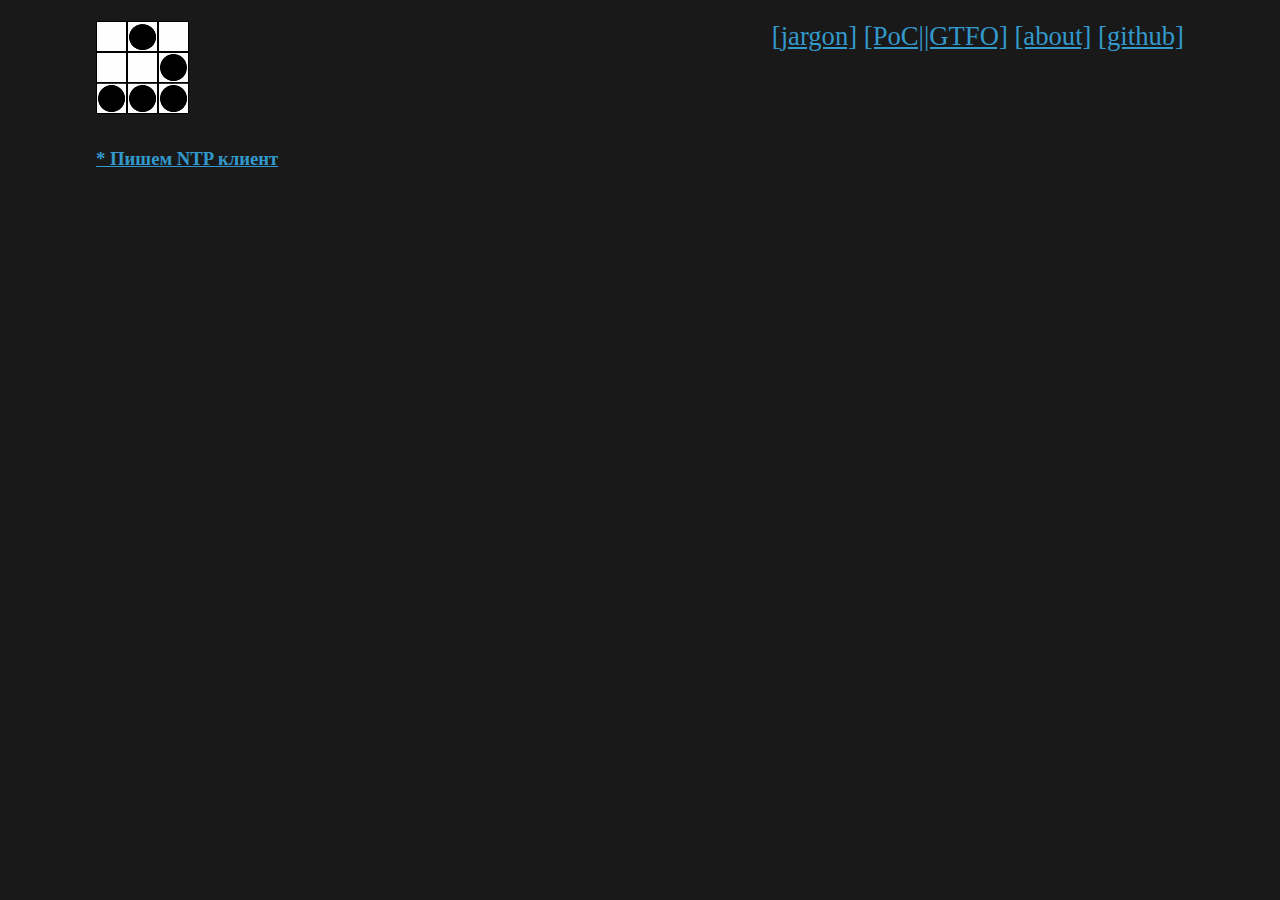
<file: index.html>
<!doctype html>
<title>Linux Kernel Notes</title>
<meta charset=utf-8>
<meta name="viewport" content="width=device-width, initial-scale=1">
<link rel="stylesheet" type="text/css" href="kernelnotes.css">
<link rel="canonical" href="https://kernel-ru.github.io/index.html">

<body>
<div id="main">
	<h1><img style="float: left;" src="img/hacker.gif"  alt=""/>
<small>
<a href="http://catb.org/jargon/">[jargon]</a>
<a href="https://www.alchemistowl.org/pocorgtfo/">[PoC||GTFO]</a>
<a href="about.html">[about]</a>
<a href="https://github.com/kernel-ru/kernel-ru.github.io">[github]</a>
</small>
</h1>
</div>

<br>
<br>
<br>
<br>
<br>
<br>
<p>
<h3><a href="C/ntp_client.html">* Пишем NTP клиент</a></h3>

</body>
</html>
</file>
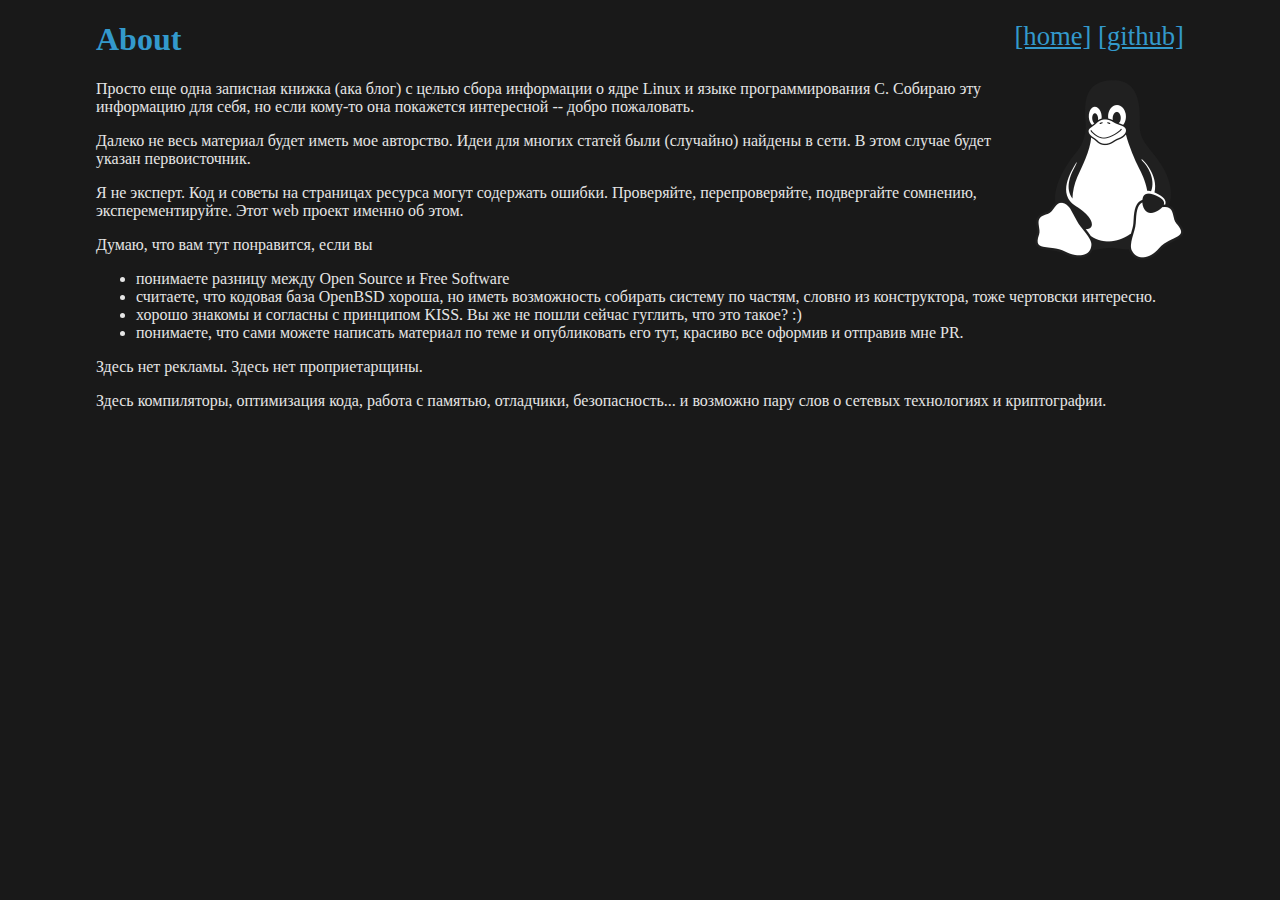
<file: about.html>
<!doctype html>
<title>About Linux Kernel Notes</title>
<meta charset=utf-8>
<meta name="viewport" content="width=device-width, initial-scale=1">
<link rel="stylesheet" type="text/css" href="kernelnotes.css">
<link rel="canonical" href="https://kernel-ru.github.io/about.html">

<body>
<div id="main">
	<h1><span>About</span>
<small>
<a href="index.html">[home]</a>
<a href="https://github.com/kernel-ru/kernel-ru.github.io">[github]</a>
</small>
</h1>
</div>

<p>
<img style="float: right;" src="img/linux.svg.png"  alt=""/>
Просто еще одна записная книжка (ака блог) с целью сбора информации
о ядре Linux и языке программирования C. Собираю эту информацию для
себя, но если кому-то она покажется интересной -- добро пожаловать.
<p>
Далеко не весь материал будет иметь мое авторство.
Идеи для многих статей были (случайно) найдены в сети.
В этом случае будет указан первоисточник.
<p>
Я не эксперт.
Код и советы на страницах ресурса могут содержать ошибки.
Проверяйте, перепроверяйте, подвергайте сомнению, эксперементируйте.
Этот web проект именно об этом.
<p>
Думаю, что вам тут понравится, если вы
<ul>
	<li>понимаете разницу между Open Source и Free Software
	<li>считаете, что кодовая база OpenBSD хороша, но иметь возможность
	    собирать систему по частям, словно из конструктора, тоже
	    чертовски интересно.
	<li>хорошо знакомы и согласны с принципом KISS.
	    Вы же не пошли сейчас гуглить, что это такое? :)
	<li>понимаете, что сами можете написать материал по теме и
	    опубликовать его тут, красиво все оформив и отправив мне PR. 
</ul>
<p>
Здесь нет рекламы. Здесь нет проприетарщины.
<p>
Здесь компиляторы, оптимизация кода, работа с памятью, отладчики, безопасность...
и возможно пару слов о сетевых технологиях и криптографии.

</body>
</html>
</file>
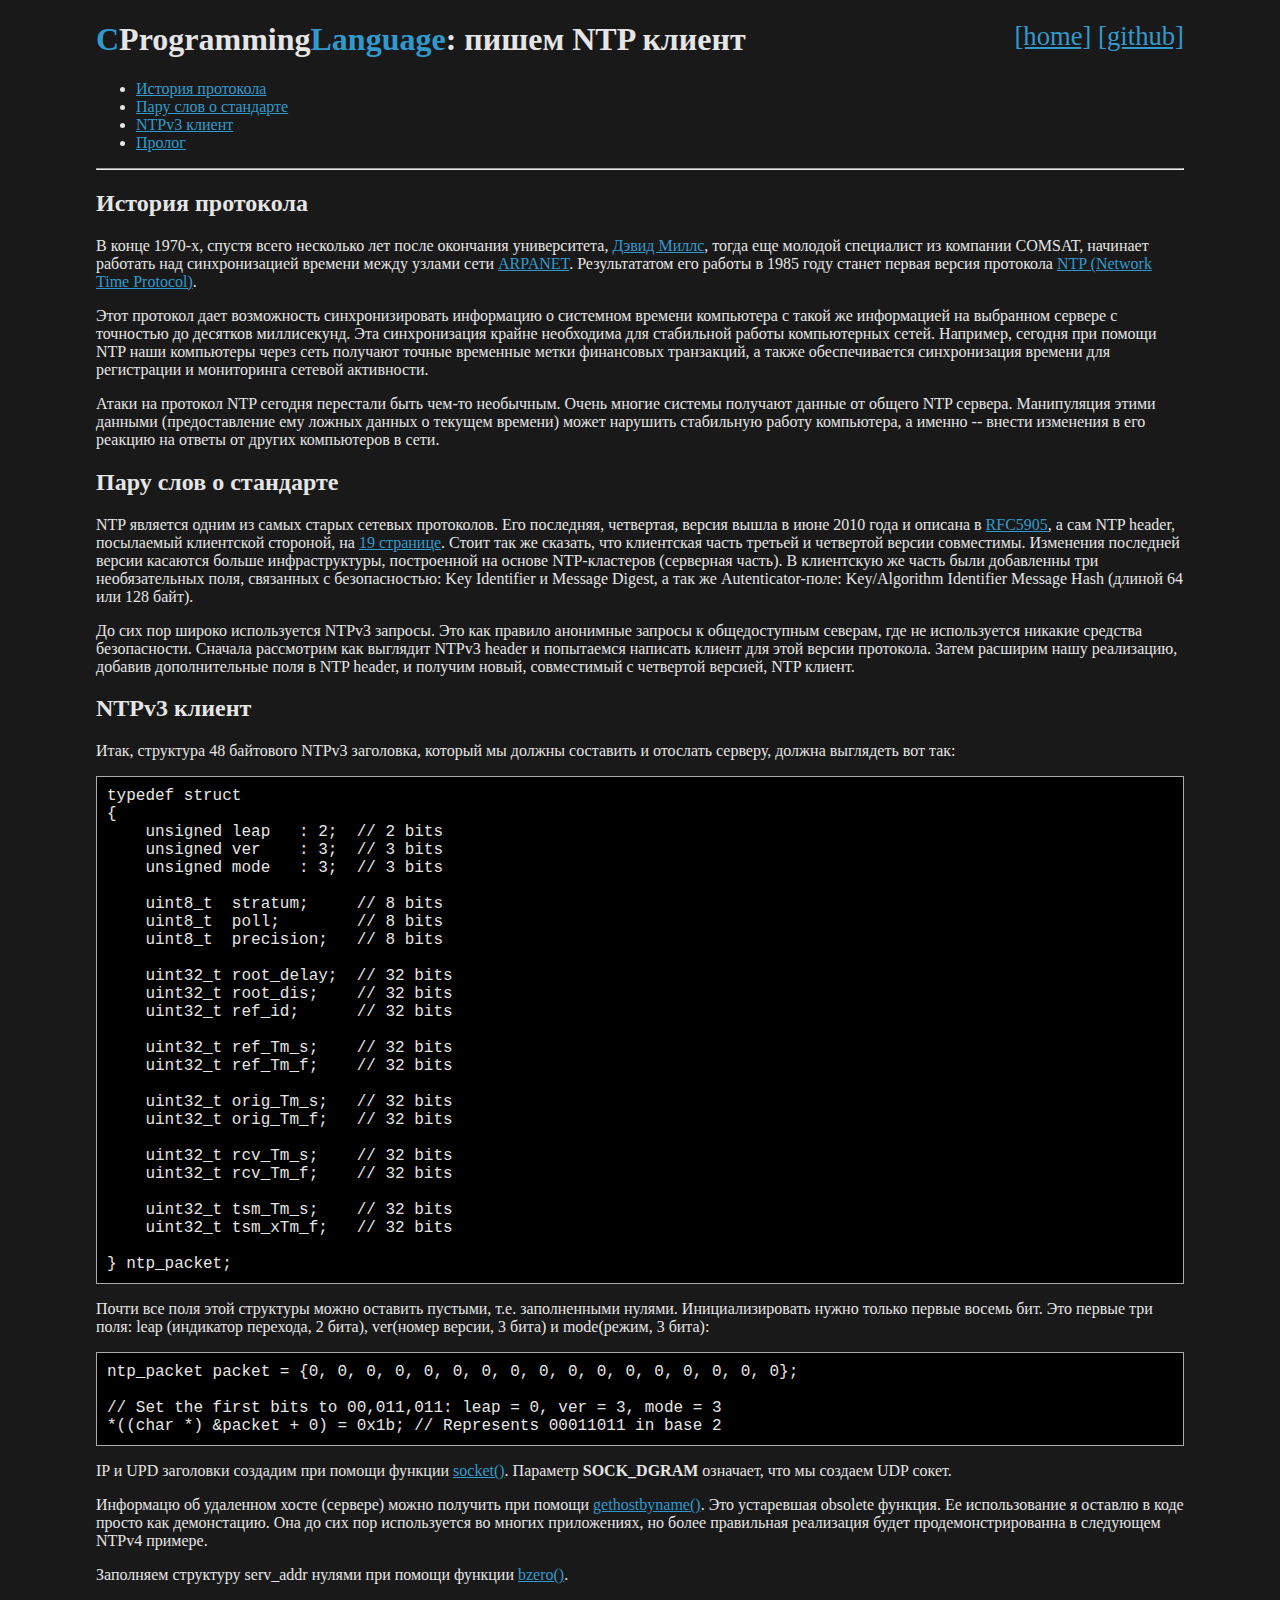
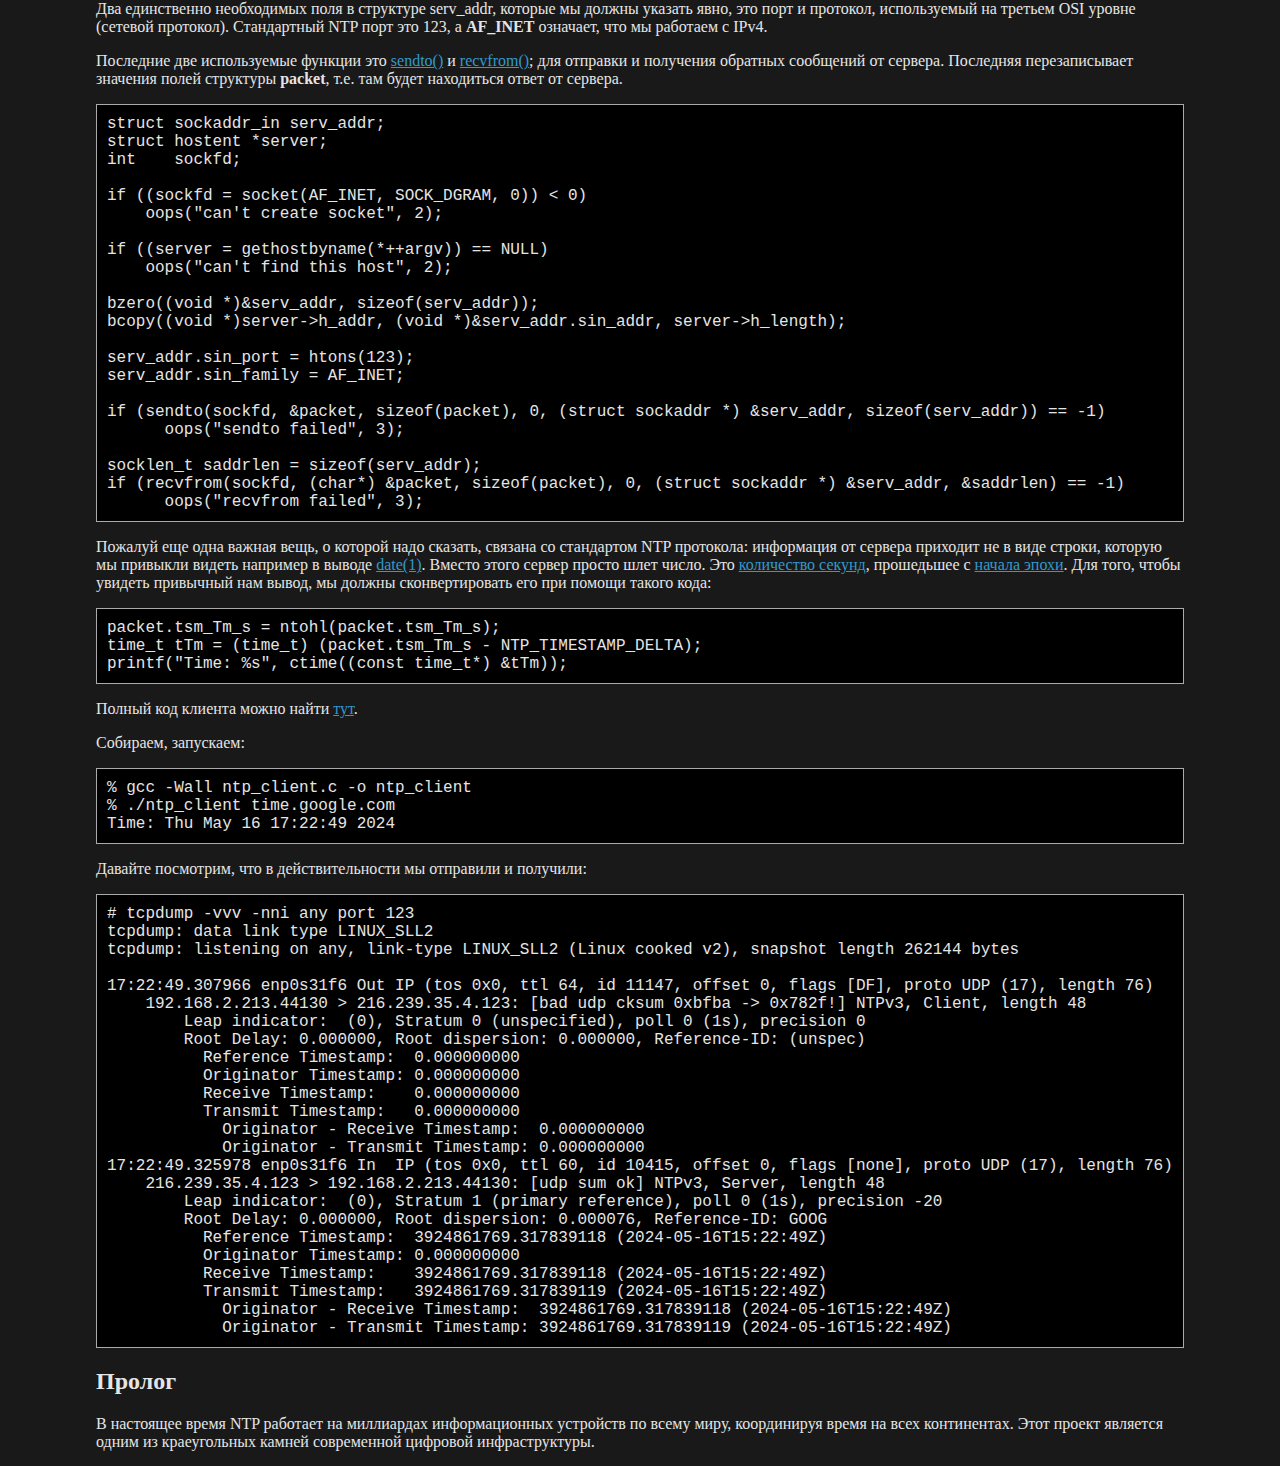
<file: C/ntp_client.html>
<!doctype html>
<title>Пишем NTP клиент</title>
<meta charset=utf-8>
<meta name="viewport" content="width=device-width, initial-scale=1">
<link rel="stylesheet" type="text/css" href="../kernelnotes.css">
<link rel="canonical" href="https://kernel-ru.github.io/c/ntp_client.html">

<body>
<div id="main">
	<h1><span>C</span><name>Programming</name><span>Language</span>:
		пишем NTP клиент
<small>
<a href="../index.html">[home]</a>
<a href="https://github.com/kernel-ru/kernel-ru.github.io">[github]</a>
</small>
</h1>
</div>

<ul>
  <li><a href="#Intro"        >История протокола</a>
  <li><a href="#Standard"     >Пару слов о стандарте</a>
  <li><a href="#NTP3Client"   >NTPv3 клиент</a>
  <li><a href="#end"          >Пролог</a>
</ul>

<hr>

<h2 id="Intro">История протокола</h2>

В конце 1970-х, спустя всего несколько лет после окончания университета,
<a href="https://en.wikipedia.org/wiki/David_L._Mills">Дэвид Миллс</a>,
тогда еще молодой специалист из компании COMSAT, начинает работать над синхронизацией
времени между узлами сети <a href="https://en.wikipedia.org/wiki/ARPANET">ARPANET</a>.
Результататом его работы в 1985 году станет первая версия протокола
<a href="https://en.wikipedia.org/wiki/Network_Time_Protocol">NTP (Network Time Protocol)</a>.

<p>
Этот протокол дает возможность синхронизировать информацию о системном времени
компьютера с такой же информацией на выбранном сервере с точностью до десятков
миллисекунд.
Эта синхронизация крайне необходима для стабильной работы компьютерных сетей.
Например, сегодня при помощи NTP наши компьютеры через сеть получают точные временные
метки финансовых транзакций, а также обеспечивается синхронизация времени для
регистрации и мониторинга сетевой активности.

<p>
Атаки на протокол NTP сегодня перестали быть чем-то необычным. Очень многие системы
получают данные от общего NTP сервера. Манипуляция этими данными (предоставление ему
ложных данных о текущем времени) может нарушить стабильную работу компьютера, а именно
-- внести изменения в его реакцию на ответы от других компьютеров в сети.

<h2 id="Standard">Пару слов о стандарте</h2>

NTP является одним из самых старых сетевых протоколов. Его последняя, четвертая,
версия вышла в июне 2010 года и описана в
<a href="https://datatracker.ietf.org/doc/html/rfc5905">RFC5905</a>,
а сам NTP header, посылаемый клиентской стороной, на
<a href="https://datatracker.ietf.org/doc/html/rfc5905#page-19">19 странице</a>.
Стоит так же сказать, что клиентская часть третьей и четвертой версии совместимы.
Изменения последней версии касаются больше инфраструктуры, построенной на основе
NTP-кластеров (серверная часть).
В клиентскую же часть были добавленны три необязательных поля, связанных с
безопасностью: Key Identifier и Message Digest, а так же Autenticator-поле:
Key/Algorithm Identifier Message Hash (длиной 64 или 128 байт).

<p>
До сих пор широко используется NTPv3 запросы. Это как правило анонимные запросы к
общедоступным северам, где не используется никакие средства безопасности.
Сначала рассмотрим как выглядит NTPv3 header и попытаемся написать клиент для этой
версии протокола. Затем расширим нашу реализацию, добавив дополнительные поля в NTP
header, и получим новый, совместимый с четвертой версией, NTP клиент.

<h2 id="Client">NTPv3 клиент</h2>

Итак, структура 48 байтового NTPv3 заголовка, который мы должны составить и отослать
серверу, должна выглядеть вот так:

<pre class="cmdbox">
typedef struct
{
    unsigned leap   : 2;  // 2 bits
    unsigned ver    : 3;  // 3 bits
    unsigned mode   : 3;  // 3 bits
        
    uint8_t  stratum;     // 8 bits
    uint8_t  poll;        // 8 bits
    uint8_t  precision;   // 8 bits
         
    uint32_t root_delay;  // 32 bits
    uint32_t root_dis;    // 32 bits
    uint32_t ref_id;      // 32 bits
         
    uint32_t ref_Tm_s;    // 32 bits
    uint32_t ref_Tm_f;    // 32 bits
         
    uint32_t orig_Tm_s;   // 32 bits
    uint32_t orig_Tm_f;   // 32 bits
         
    uint32_t rcv_Tm_s;    // 32 bits
    uint32_t rcv_Tm_f;    // 32 bits
         
    uint32_t tsm_Tm_s;    // 32 bits
    uint32_t tsm_xTm_f;   // 32 bits

} ntp_packet;
</pre>

Почти все поля этой структуры можно оставить пустыми, т.е. заполненными нулями.
Инициализировать нужно только первые восемь бит. Это первые три поля:
leap (индикатор перехода, 2 бита), ver(номер версии, 3 бита) и mode(режим, 3 бита):

<pre class="cmdbox">
ntp_packet packet = {0, 0, 0, 0, 0, 0, 0, 0, 0, 0, 0, 0, 0, 0, 0, 0, 0};
 
// Set the first bits to 00,011,011: leap = 0, ver = 3, mode = 3
*((char *) &packet + 0) = 0x1b; // Represents 00011011 in base 2
</pre>

IP и UPD заголовки создадим при помощи функции
<a href="https://man7.org/linux/man-pages/man2/socket.2.html">socket()</a>.
Параметр <b>SOCK_DGRAM</b> означает, что мы создаем UDP сокет.

<p>
Информацю об удаленном хосте (сервере) можно получить при помощи
<a href="https://man7.org/linux/man-pages/man3/gethostbyname.3.html">gethostbyname()</a>.
Это устаревшая obsolete функция. Ее использование я оставлю в коде просто как
демонстацию. Она до сих пор используется во многих приложениях, но
более правильная реализация будет продемонстрированна в следующем NTPv4
примере.

<p>
Заполняем структуру serv_addr нулями при помощи функции
<a href="https://man7.org/linux/man-pages/man3/bzero.3.html">bzero()</a>.
<!-- bcopy -->

<p>
Два единственно необходимых поля в структуре serv_addr, которые мы должны указать
явно, это порт и протокол, используемый на третьем OSI уровне (сетевой протокол).
Стандартный NTP порт это 123, а <b>AF_INET</b> означает, что мы работаем с IPv4.

<p>
Последние две используемые функции это
<a href="https://man7.org/linux/man-pages/man3/sendto.3p.html">sendto()</a> и
<a href="https://man7.org/linux/man-pages/man3/recvfrom.3p.html">recvfrom()</a>;
для отправки и получения обратных сообщений от сервера.
Последняя перезаписывает значения полей структуры <b>packet</b>,
т.е. там будет находиться ответ от сервера.

<pre class="cmdbox">
struct sockaddr_in serv_addr;
struct hostent *server;
int    sockfd;
 
if ((sockfd = socket(AF_INET, SOCK_DGRAM, 0)) < 0)
    oops("can't create socket", 2);
 
if ((server = gethostbyname(*++argv)) == NULL)
    oops("can't find this host", 2);
 
bzero((void *)&serv_addr, sizeof(serv_addr));
bcopy((void *)server->h_addr, (void *)&serv_addr.sin_addr, server->h_length);
 
serv_addr.sin_port = htons(123);
serv_addr.sin_family = AF_INET;
 
if (sendto(sockfd, &packet, sizeof(packet), 0, (struct sockaddr *) &serv_addr, sizeof(serv_addr)) == -1)
      oops("sendto failed", 3);
 
socklen_t saddrlen = sizeof(serv_addr); 
if (recvfrom(sockfd, (char*) &packet, sizeof(packet), 0, (struct sockaddr *) &serv_addr, &saddrlen) == -1)
      oops("recvfrom failed", 3);
</pre>

Пожалуй еще одна важная вещь, о которой надо сказать, связана со стандартом NTP протокола:
информация от сервера приходит не в виде строки, которую мы привыкли видеть например в
выводе <a href="https://man7.org/linux/man-pages/man1/date.1.html">date(1)</a>.
Вместо этого сервер просто шлет число. Это 
<a href="https://datatracker.ietf.org/doc/html/rfc5905#page-74">количество секунд</a>,
прошедьшее с
<a href="https://ru.wikipedia.org/wiki/Unix-%D0%B2%D1%80%D0%B5%D0%BC%D1%8F">начала эпохи</a>.
Для того, чтобы увидеть привычный нам вывод, мы должны сконвертировать его при помощи
такого кода:

<pre class="cmdbox">
packet.tsm_Tm_s = ntohl(packet.tsm_Tm_s);
time_t tTm = (time_t) (packet.tsm_Tm_s - NTP_TIMESTAMP_DELTA);
printf("Time: %s", ctime((const time_t*) &tTm));
</pre>

<p>
Полный код клиента можно найти
<a href="https://github.com/kernel-ru/Network/blob/master/sockets/UDP/ntp_client.c">тут</a>.

<p>
Собираем, запускаем:
<pre class="cmdbox">
% gcc -Wall ntp_client.c -o ntp_client
% ./ntp_client time.google.com
Time: Thu May 16 17:22:49 2024
</pre>

<p>
Давайте посмотрим, что в действительности мы отправили и получили:
<pre class="cmdbox">
# tcpdump -vvv -nni any port 123
tcpdump: data link type LINUX_SLL2
tcpdump: listening on any, link-type LINUX_SLL2 (Linux cooked v2), snapshot length 262144 bytes

17:22:49.307966 enp0s31f6 Out IP (tos 0x0, ttl 64, id 11147, offset 0, flags [DF], proto UDP (17), length 76)
    192.168.2.213.44130 > 216.239.35.4.123: [bad udp cksum 0xbfba -> 0x782f!] NTPv3, Client, length 48
        Leap indicator:  (0), Stratum 0 (unspecified), poll 0 (1s), precision 0
        Root Delay: 0.000000, Root dispersion: 0.000000, Reference-ID: (unspec)
          Reference Timestamp:  0.000000000
          Originator Timestamp: 0.000000000
          Receive Timestamp:    0.000000000
          Transmit Timestamp:   0.000000000
            Originator - Receive Timestamp:  0.000000000
            Originator - Transmit Timestamp: 0.000000000
17:22:49.325978 enp0s31f6 In  IP (tos 0x0, ttl 60, id 10415, offset 0, flags [none], proto UDP (17), length 76)
    216.239.35.4.123 > 192.168.2.213.44130: [udp sum ok] NTPv3, Server, length 48
        Leap indicator:  (0), Stratum 1 (primary reference), poll 0 (1s), precision -20
        Root Delay: 0.000000, Root dispersion: 0.000076, Reference-ID: GOOG
          Reference Timestamp:  3924861769.317839118 (2024-05-16T15:22:49Z)
          Originator Timestamp: 0.000000000
          Receive Timestamp:    3924861769.317839118 (2024-05-16T15:22:49Z)
          Transmit Timestamp:   3924861769.317839119 (2024-05-16T15:22:49Z)
            Originator - Receive Timestamp:  3924861769.317839118 (2024-05-16T15:22:49Z)
            Originator - Transmit Timestamp: 3924861769.317839119 (2024-05-16T15:22:49Z)
</pre>

<h2 id="end">Пролог</h2>
В настоящее время NTP работает на миллиардах информационных устройств по всему миру, координируя время на всех континентах. Этот проект является одним из краеугольных камней современной цифровой инфраструктуры.

</body>
</html>
</file>
<file: kernelnotes.css>
/* This css file based on openbsd.css from the OpenBSD project */

:root {
	--red:   #E00000;
	--green: #008100;
	--blue:  #3399CC;
	--black: #000000;
	--text:  #E5E5E5;
	--grau:  #191919;
}

:link {
	color: var(--blue);
}

:visited {
	color: #F6BAFF;
}

body {
	background-color: var(--grau);
	color: var(--text); 
	margin: 15px auto;
	padding: 0 10px;
}

code {
	white-space: nowrap;
}

@media (min-width: 800px) {
	body {
		max-width: 85%;
	}
}

tt {
	white-space: pre;
}

.cmdbox {
	background: var(--black);
	border: 1px solid #AAAAAA;
	overflow: auto;
	padding: 10px;
	font-family:  "courier new", courier, monospace; 
}

.zebra {
	background: #F5F5F5;
	border: 1px solid #AAAAAA;
	border-collapse: collapse;
}

.zebra tr:nth-child(odd) {
	background: #E5E5E5;
}

.zebra td {
	border: 1px solid #AAAAAA;
	padding: 7px;
}

#main name{
	color: var(--text);
}

#main span{
        color:#3399CC;
}

#main {
	color: var(--text);
}

#main :link i, #main :visited i {
	color: #cf95ff;
}

#main :link b, #main :visited b {
	color: #cf95ff;
}

#main small {
	font-weight: normal;
	float: right;
}

/* sidebar layout */

#project-main body {
	height: 100%;
	max-width: 100%;
	position: absolute;
	bottom: 0;
	left: 0;
	right: 0;
	top: 0;
	display: table;
	padding: 0;
	margin: 0;
}

#project-main nav,
#project-main article,
#project-main figure,
#project-main aside {
	display: table-cell;
	padding: 4px;
}

#project-main nav,
#project-main figure {
	border-right: 11px solid;
	background-color: #6BBDD6;
	border-color: #007B9C;
}

#project-main nav header {
	margin: 0;
	font-size: 15pt;
	font-weight: bolder;
	white-space: nowrap;
}

#project-main nav ul {
	margin-top: 0;
	margin-bottom: 1em;
	padding-left: 0;
}

#project-main nav li {
	list-style-type: none;
	list-style-position: inside;
	margin-left: 0.5em;
}

#project-main article h2 {
	margin: 0;
	text-align: center;
}

#callout {
	color: #E00000;
	font-weight: bold;
	text-align: center;
}

.not-openbsd #callout {
	color: #cf95ff;
	font-weight: normal;
}

#project-main main,
#project-main footer {
	display: table-row;
}

#project-main nav {
	vertical-align: top;
}

#project-main figure,
#project-main aside {
	vertical-align: bottom;
}

/* errataXX.html */

#errata strong {
	color: var(--green);
}

/* XX.html */

#release #main + table {
	border-spacing: 0;
	margin-bottom: 1.5em;
}

#release #main + table td {
	vertical-align: top;
}

#release #main + table > tbody > tr > td {
	padding-left: 1.4em;
}

#release #main + table ul {
	margin-left: 0;
	padding-left: 0;
}

#release #main + table ul li {
	margin-left: 0;
	padding-left: 0;
}

#release cite.isbn {
	color: var(--red);
	font-style: normal;
}

#release code.reldir {
	color: var(--red);
	font-family: serif;
}

#release table.signify {
	font-family: monospace;
}

#release table.signify td {
	padding: 0;
}

#release h3 {
	color: var(--blue);
}

#release #quickinstall h3 {
	color: var(--red);
}

#release kbd {
	font-weight: bolder;
}

#release #new li p {
	margin-bottom: 0;
}

#release #new li p + p {
	margin-top: 0;
}

#release #new li + li {
	margin-top: 1em;
}

#release #new li li + li {
	margin-top: 0;
}

#release #new li li ul {
	margin-bottom: 0;
}

#release #quickinstall p:first-child {
	margin-left: 0;
}

#release #quickinstall p {
	margin-left: 2.5em;
}

#release #quickinstall blockquote {
	margin-left: 4.5em;
}

/* platform pages */

#platform #main + hr + table {
	margin-bottom: 0;
}
#platform #main + hr + table tr {
	margin-left: 0;
}

#platform #main + hr + table td {
	vertical-align: top;
	padding-left: 0;
	padding-bottom: 0;
}

#platform #main + hr + table p {
	margin-top: 0;
}

#platform #main + hr + table p:last-child {
	margin-bottom: 0;
}

#platform h3 {
	color: var(--blue);
}

/* redefine colors for dark mode */

@media (prefers-color-scheme: dark) {
	:root {
		--red:   #E05434;
		--green: #20B700;
		--blue:  #A7C1E5;
		--buildhead: #474749;
	}

	:link {
		color: #BAD7FF;
	}

	:visited {
		color: #F6BAFF;
	}

	body {
		background-color: #1E1F21;
		color: #EEEFF1;
	}

	.cmdbox {
		background: #000000;
		color: #FFFFFF;
	}

	.zebra {
		background: #202020;
	}

	.zebra tr:nth-child(odd) {
		background: #2C2C2C;
	}

	#main :link {
		text-decoration-color: #CF4229;
	}

	#main :link i, #main :visited i {
		color: #F2CA30;
	}

	#main :link b, #main :visited b {
		color: #CF4229;
	}

	#main {
		color: #EEEFF1;
	}

	#faq #main small :link {
		text-decoration-color: #BAD7FF;
	}

	#project-main nav,
	#project-main figure {
		background-color: #202F51;
		border-color: #97BADB;
	}

	#callout {
		color: #E05434;
	}

	.not-openbsd #callout {
		color: #E05434;
	}
}
</file>
